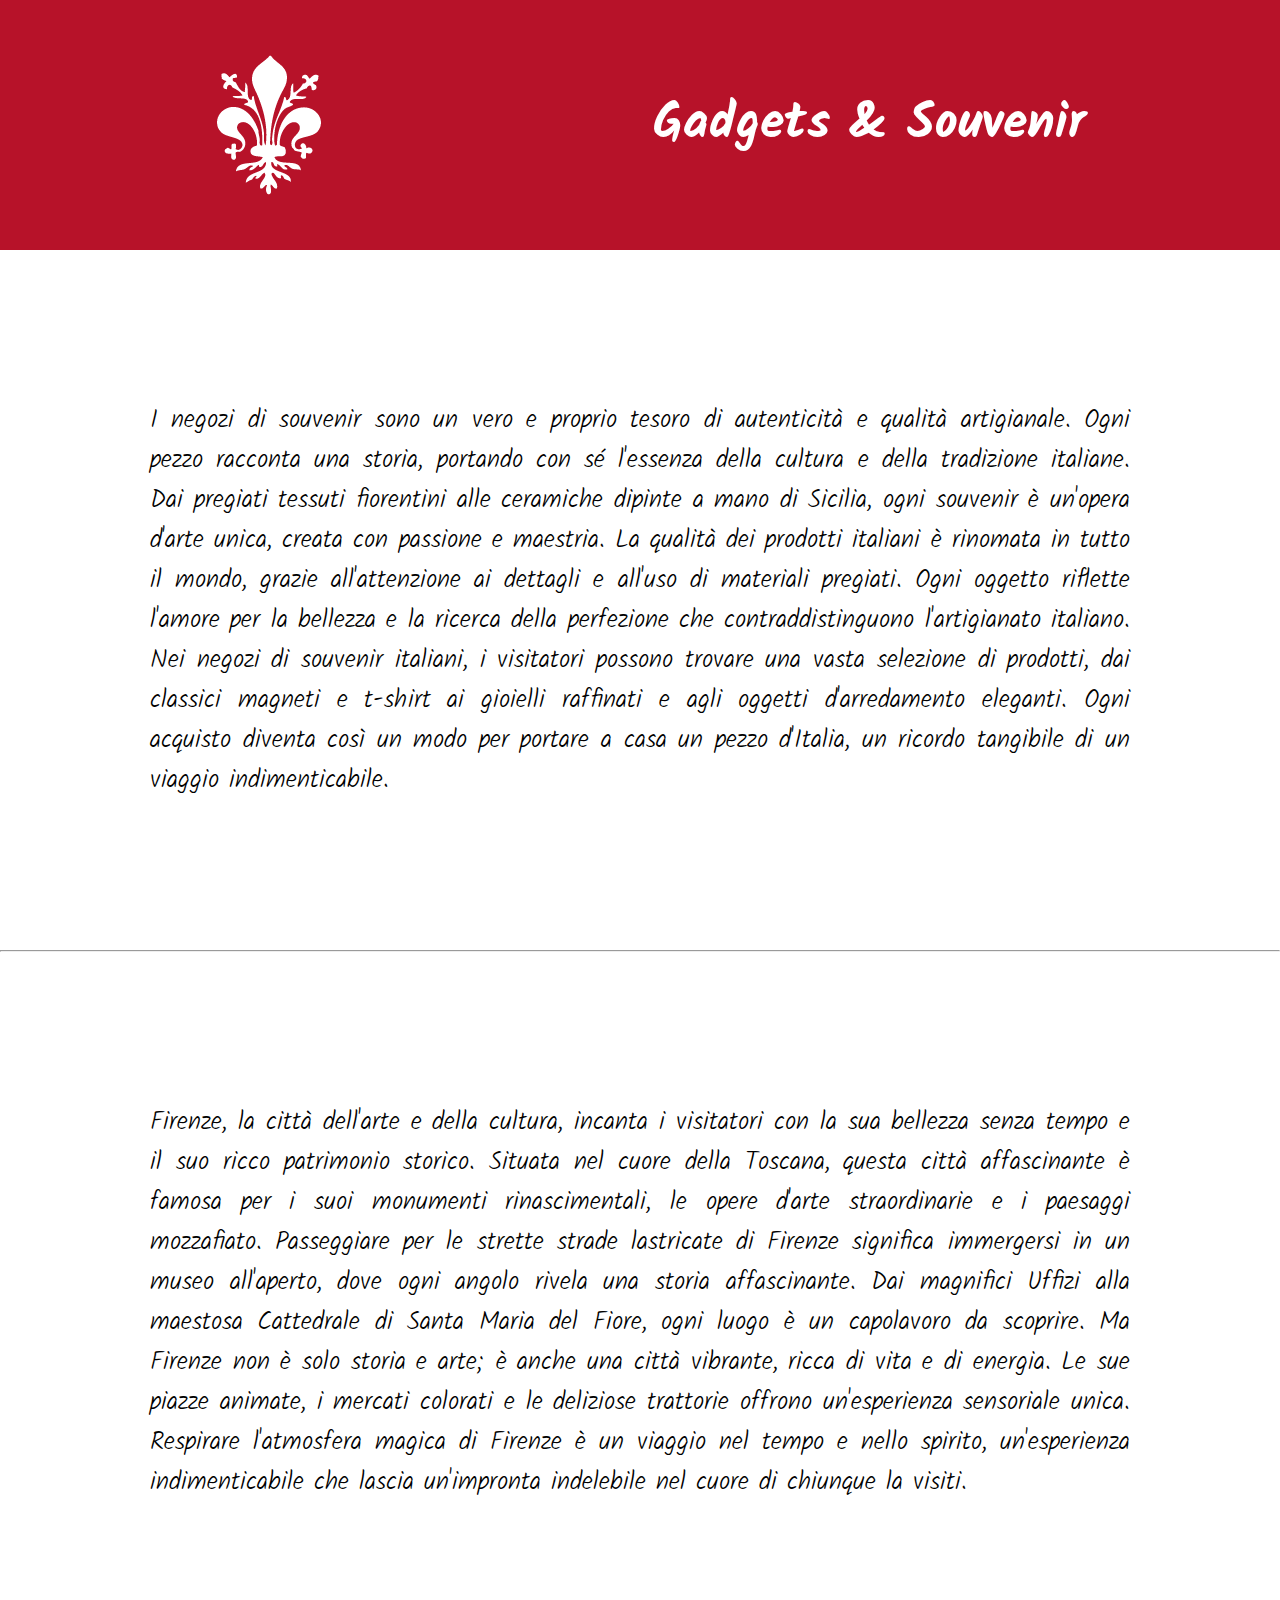
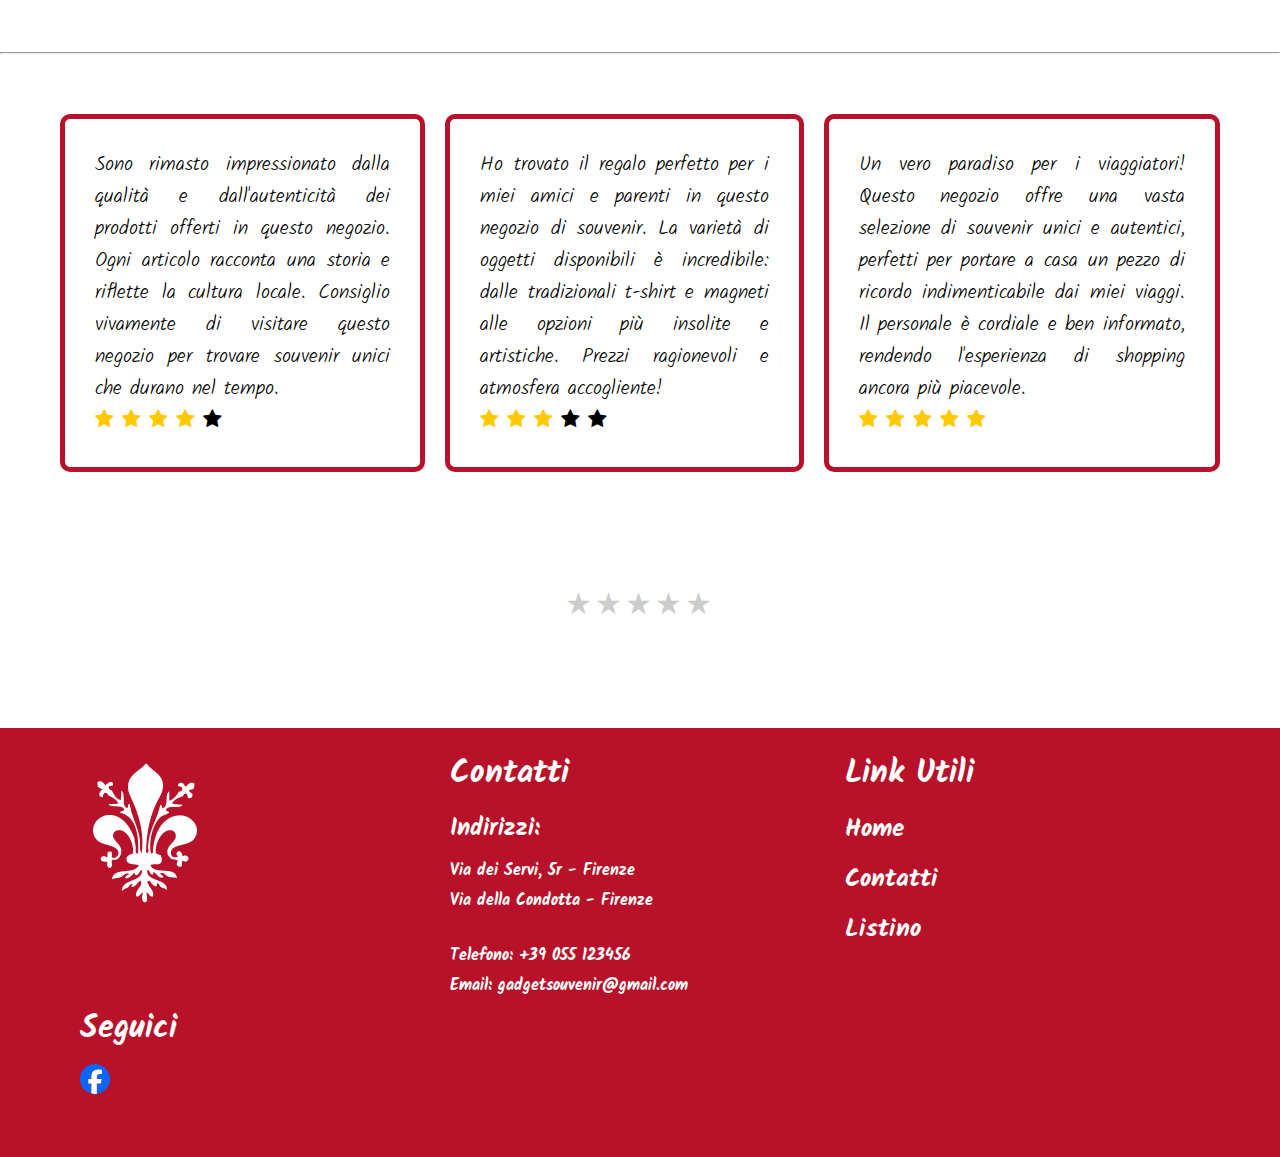
<file: index.html>
<!DOCTYPE html>
<html lang="it-IT">
<head>
    <meta charset="UTF-8">
    <meta name="viewport" content="width=device-width, initial-scale=1.0">
    <title>Gadget & Souvenir</title>
    <link rel="stylesheet" href="style.css">
    <link rel="shortcut icon" href="./src/images/Giglio_Rosso.svg" type="image/x-icon">
    <!-- Serve per far apparire le icone delle stelle nella sezione delle recesioni. -->
    <link rel="stylesheet" href="https://cdnjs.cloudflare.com/ajax/libs/font-awesome/4.7.0/css/font-awesome.min.css">
</head>
<body>
    <!-- Barra di Navigazione -->
    <header>
        <nav class="barra_navigazione">
            <img id="logo_giglio" src="./src/images/Giglio-Firenze.png">
            <div id="logo_nav"><a href="./index.html">Gadgets & Souvenir</a></div>
            <a id="elemento_nav" href="./index.html">HOME</a>
            <a id="elemento_nav" href="./src/pages/Contatti/contatti.html">CONTATTI</a>
            <a id="elemento_nav" href="./src/pages/Listino/listino.html">LISTINO</a>
        </nav>
    </header>

    <!-- Contenuto della Pagina Index -->
    <main>
        <article id="home">
            <img src="./src/images/Screenshot_1.png" alt="Firenze">
            <p>I negozi di souvenir sono un vero e proprio tesoro di autenticità e qualità artigianale. Ogni pezzo racconta una storia, portando con sé l'essenza della cultura e della tradizione italiane. Dai pregiati tessuti fiorentini alle ceramiche dipinte a mano di Sicilia, ogni souvenir è un'opera d'arte unica, creata con passione e maestria. La qualità dei prodotti italiani è rinomata in tutto il mondo, grazie all'attenzione ai dettagli e all'uso di materiali pregiati. Ogni oggetto riflette l'amore per la bellezza e la ricerca della perfezione che contraddistinguono l'artigianato italiano. Nei negozi di souvenir italiani, i visitatori possono trovare una vasta selezione di prodotti, dai classici magneti e t-shirt ai gioielli raffinati e agli oggetti d'arredamento eleganti. Ogni acquisto diventa così un modo per portare a casa un pezzo d'Italia, un ricordo tangibile di un viaggio indimenticabile.</p>
            <h1>Il Nostro Lavoro</h1>
        </article>
        
        <hr>

        <article>
            <h1>La Nostra Città</h1>
            <p>Firenze, la città dell'arte e della cultura, incanta i visitatori con la sua bellezza senza tempo e il suo ricco patrimonio storico. Situata nel cuore della Toscana, questa città affascinante è famosa per i suoi monumenti rinascimentali, le opere d'arte straordinarie e i paesaggi mozzafiato. Passeggiare per le strette strade lastricate di Firenze significa immergersi in un museo all'aperto, dove ogni angolo rivela una storia affascinante. Dai magnifici Uffizi alla maestosa Cattedrale di Santa Maria del Fiore, ogni luogo è un capolavoro da scoprire. Ma Firenze non è solo storia e arte; è anche una città vibrante, ricca di vita e di energia. Le sue piazze animate, i mercati colorati e le deliziose trattorie offrono un'esperienza sensoriale unica. Respirare l'atmosfera magica di Firenze è un viaggio nel tempo e nello spirito, un'esperienza indimenticabile che lascia un'impronta indelebile nel cuore di chiunque la visiti.</p>
            <img src="./src/images/Firenze2.jpeg" alt="Firenze">
        </article>

        <hr>
        
        <article class="contenitore_recensioni">
            <div class="recensioni">
                <p>Sono rimasto impressionato dalla qualità e dall'autenticità dei prodotti offerti in questo negozio. Ogni articolo racconta una storia e riflette la cultura locale. Consiglio vivamente di visitare questo negozio per trovare souvenir unici che durano nel tempo.</p>
                <span class="fa fa-star checked"></span>
                <span class="fa fa-star checked"></span>
                <span class="fa fa-star checked"></span>
                <span class="fa fa-star checked"></span>
                <span class="fa fa-star"></span>
            </div>

            <div class="recensioni">
                <p>Ho trovato il regalo perfetto per i miei amici e parenti in questo negozio di souvenir. La varietà di oggetti disponibili è incredibile: dalle tradizionali t-shirt e magneti alle opzioni più insolite e artistiche. Prezzi ragionevoli e atmosfera accogliente!</p>
                <span class="fa fa-star checked"></span>
                <span class="fa fa-star checked"></span>
                <span class="fa fa-star checked"></span>
                <span class="fa fa-star"></span>
                <span class="fa fa-star"></span>
            </div>

            <div class="recensioni">
                <p>Un vero paradiso per i viaggiatori! Questo negozio offre una vasta selezione di souvenir unici e autentici, perfetti per portare a casa un pezzo di ricordo indimenticabile dai miei viaggi. Il personale è cordiale e ben informato, rendendo l'esperienza di shopping ancora più piacevole.</p>
                <span class="fa fa-star checked"></span>
                <span class="fa fa-star checked"></span>
                <span class="fa fa-star checked"></span>
                <span class="fa fa-star checked"></span>
                <span class="fa fa-star checked"></span>
            </div>
        </article>

        <article class="lascia_una_recensione">
            <h1>Lascia Una Recensione</h1>
            <div class="rate">
                <input type="radio" id="star5" name="rate" value="5" />
                <label for="star5" title="5 Stelle"></label>
                <input type="radio" id="star4" name="rate" value="4" />
                <label for="star4" title="4 Stelle"></label>
                <input type="radio" id="star3" name="rate" value="3" />
                <label for="star3" title="3 Stelle"></label>
                <input type="radio" id="star2" name="rate" value="2" />
                <label for="star2" title="2 Stelle"></label>
                <input type="radio" id="star1" name="rate" value="1" />
                <label for="star1" title="1 Stelle"></label>
            </div>
        </article>
    </main>
    
    <br><br>

    <!-- Footer in fondo alla Pagina -->
    <footer>
        <div class="footer_container">
            <img src="./src/images/Giglio-Firenze.png" alt="giglio_bianco" style="padding-right: 200px;">
            <div class="footer_section">
                <h1>Contatti</h1>
                <h2>Indirizzi: </h2> 
                <p>Via dei Servi, 5r - Firenze</p>
                <p>Via della Condotta - Firenze</p><br>
                <p>Telefono: +39 055 123456</p>
                <p>Email: <a target="_blank" href="https://mail.google.com/mail/?view=cm&fs=1&to=gadgetsouvenir@gmail.com">gadgetsouvenir@gmail.com</a></p>
            </div>

            <div class="footer_section">
                <h1>Link Utili</h1>
                <ul>
                    <li><a href="./index.html">Home</a></li>
                    <li><a href="./src/pages/Contatti/contatti.html">Contatti</a></li>
                    <li><a href="./src/pages/Listino/listino.html">Listino</a></li>
                </ul>
            </div>

            <div class="footer_section">
                <h1>Seguici</h1>
                <ul class="social_links">
                    <li><a href="https://www.facebook.com/p/Gadget-E-Souvenir-100054351618771/?locale=it_IT&paipv=0&eav=Afbt0REvaYuFhbB9NSBZ6s0xyv5z9CvhNf4-QoeEI0Id2I3zp6CHpwhp1J2Mb4YaPsE&_rdr"><img src="/src/images/Facebook_icon.svg" alt="Facebook"></a></li>
                </ul>
            </div>
        </div>
    </footer>
    
    <!-- Script per il funzionamento delle recensioni. -->
    <script>
        document.addEventListener("DOMContentLoaded", function() {
            var stars = document.querySelectorAll('input[name="rate"]');
            stars.forEach(function(star) {
                star.addEventListener('click', function() {
                    // Indirizza l'utente alla pagina Google Maps del negozio
                    window.location.href = "https://www.google.com/search?q=gadget+e+souvenir+firenze&sca_esv=3cb57a3b0b929ed3&sca_upv=1&sxsrf=ACQVn08g8-Mdh53fgKvOihATjyxN2luh7A%3A1714488621952&ei=LQUxZrHgOeyBi-gPub-GsAY&ved=0ahUKEwjxqqHql-qFAxXswAIHHbmfAWYQ4dUDCBA&uact=5&oq=gadget+e+souvenir+firenze&gs_lp=[base64]&sclient=gws-wiz-serp#lrd=0x132a55aa1fd070a5:0x11dfde834170cf48,3,,,,&rlimm=1287992673771245384";
                });
            });
        });
    </script>
</body>
</html>
</file>
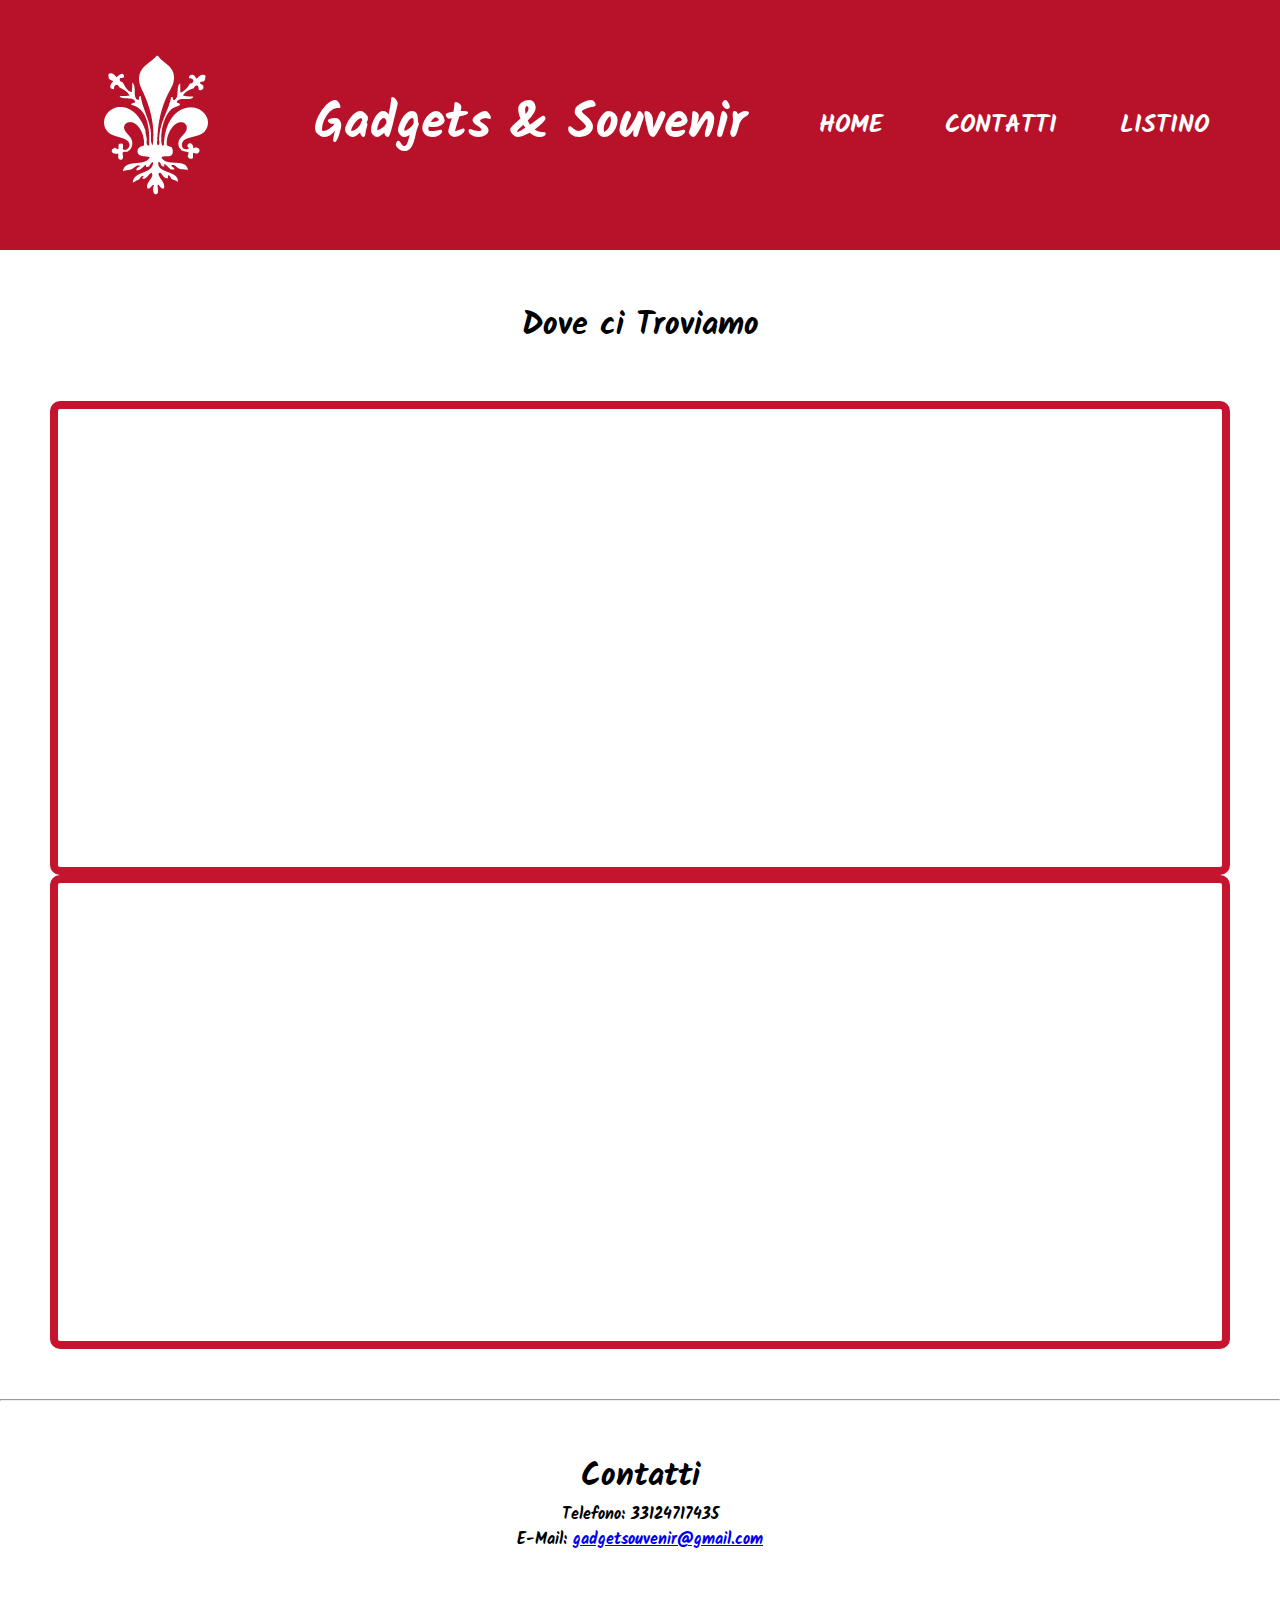
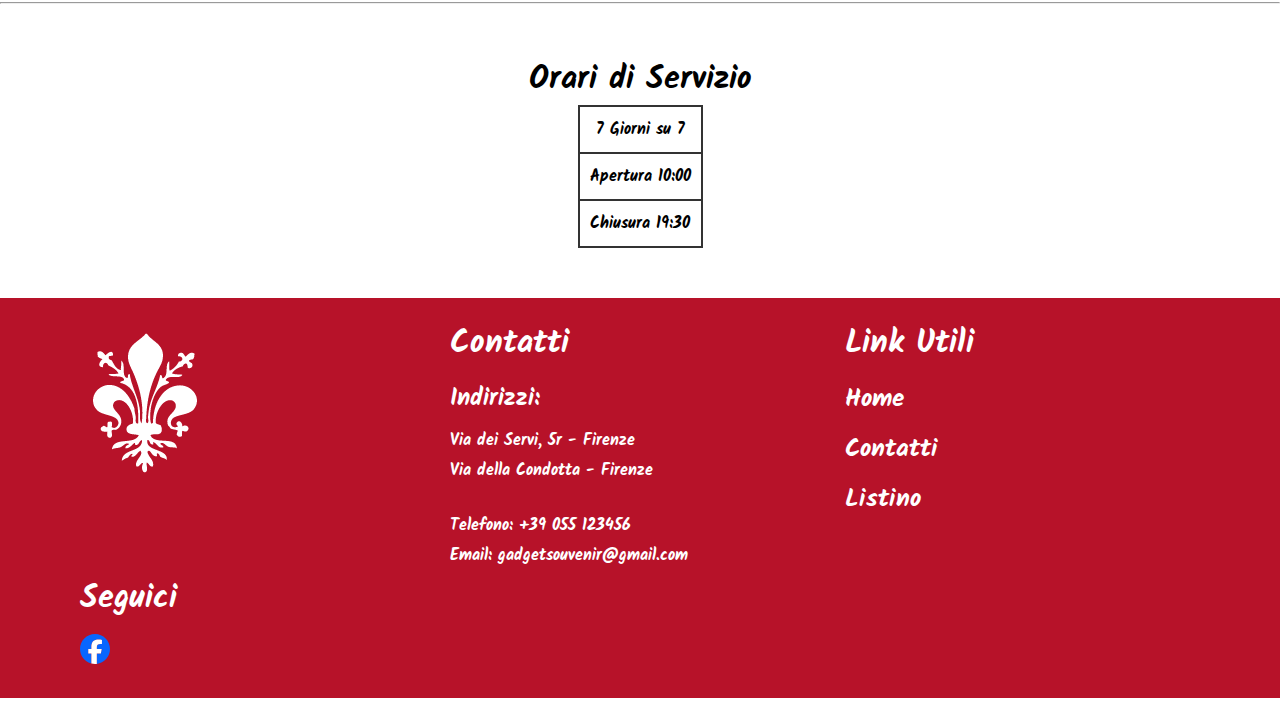
<file: src/pages/Contatti/contatti.html>
<!DOCTYPE html>
<html lang="it-IT">
<head>
    <meta charset="UTF-8">
    <meta name="viewport" content="width=device-width, initial-scale=1.0">
    <title>Contatti</title>
    <link rel="shortcut icon" href="/src/images/Giglio_Rosso.svg" type="image/x-icon">
    <link rel="stylesheet" href="contatti.css">
</head>
<body>
    <header>
        <nav class="barra_navigazione">
            <img id="logo_giglio" src="/src/images/Giglio-Firenze.png" alt="">
            <div id="logo_nav">
                <a href="/index.html">Gadgets & Souvenir</a>
            </div>
            <a id="elemento_nav" href="/index.html">HOME</a>
            <a id="elemento_nav" href="./contatti.html">CONTATTI</a>
            <a id="elemento_nav" href="/src/pages/Listino/listino.html">LISTINO</a>
        </nav>
    </header>

    <main>
        <h1 style="display: flex; justify-content: center; padding-top: 50px;">Dove ci Troviamo</h1>
        <article class="mappe" >
            <div class="mappe_negozi">
                <iframe 
                    src="https://www.google.com/maps/embed?pb=!1m14!1m8!1m3!1d180.06009486014565!2d11.257353014734438!3d43.77365764616694!3m2!1i1024!2i768!4f13.1!3m3!1m2!1s0x132a55aa1fd070a5%3A0x11dfde834170cf48!2sGadget%20%26%20Souvenir!5e0!3m2!1sit!2sit!4v1713344698026!5m2!1sit!2sit" 
                    width="600" height="450" style="border:0;" allowfullscreen="" loading="lazy" referrerpolicy="no-referrer-when-downgrade">
                </iframe>
            </div>
            <div class="mappe_negozi">
                <iframe 
                    src="https://www.google.com/maps/embed?pb=!1m18!1m12!1m3!1d302.84165017372595!2d11.25683758865755!3d43.77012780779781!2m3!1f0!2f0!3f0!3m2!1i1024!2i768!4f13.1!3m3!1m2!1s0x132a5581362be36d%3A0x8b7ffe4b1ffaee83!2sL&#39;Angolo%20Del%20Souvenir!5e0!3m2!1sit!2sit!4v1713344781335!5m2!1sit!2sit"
                    width="600" height="450" style="border:0;" allowfullscreen="" loading="lazy" referrerpolicy="no-referrer-when-downgrade"></iframe>
            </div>
        </article>
        
        <hr>

        <article>
            <h1 style="display: flex; justify-content: center; padding-top: 50px;">Contatti</h1>
            <div style="display: flex; justify-content: center;">
                <p>Telefono: 33124717435</p>
            </div>
            <div style="display: flex; justify-content: center;">
                <p>E-Mail: <a target="_blank" href="https://mail.google.com/mail/?view=cm&fs=1&to=gadgetsouvenir@gmail.com">gadgetsouvenir@gmail.com</a></p>
            </div>
        </article>

        <br><br><hr><br><br>

        <article style="text-align: center;">
            <h1>Orari di Servizio</h1>
            <table style="margin: auto; border: 2px solid #333; border-collapse: collapse;">
                <tr>
                    <th style="border: 2px solid #333; padding: 10px;">7 Giorni su 7</th>
                </tr>
                <tr>
                    <td style="border: 2px solid #333; padding: 10px;">Apertura 10:00</td>
                </tr>
                <tr>
                    <td style="border: 2px solid #333; padding: 10px;">Chiusura 19:30</td>
                </tr>
            </table>
        </article>
        
        <br><br>

    </main>

    <footer>
        <div class="footer_container">
            <img src="/src/images/Giglio-Firenze.png" alt="giglio_bianco" style="padding-right: 200px;">
            <div class="footer_section">
                <h1>Contatti</h1>
                <h2>Indirizzi: </h2> 
                <p>Via dei Servi, 5r - Firenze</p>
                <p>Via della Condotta - Firenze</p><br>
                <p>Telefono: +39 055 123456</p>
                <p>Email: <a target="_blank" href="https://mail.google.com/mail/?view=cm&fs=1&to=gadgetsouvenir@gmail.com">gadgetsouvenir@gmail.com</a></p>
            </div>
            <div class="footer_section">
                <h1>Link Utili</h1>
                <ul>
                    <li><a href="/index.html">Home</a></li>
                    <li><a href="./contatti.html">Contatti</a></li>
                    <li><a href="/src/pages/Listino/listino.html">Listino</a></li>
                </ul>
            </div>
            <div class="footer_section">
                <h1>Seguici</h1>
                <ul class="social_links">
                    <li><a href="https://www.facebook.com/p/Gadget-E-Souvenir-100054351618771/"><img src="/src/images/Facebook_icon.svg" alt="Facebook"></a></li>
                </ul>
            </div>
        </div>
    </footer>
</body>
</html>
</file>
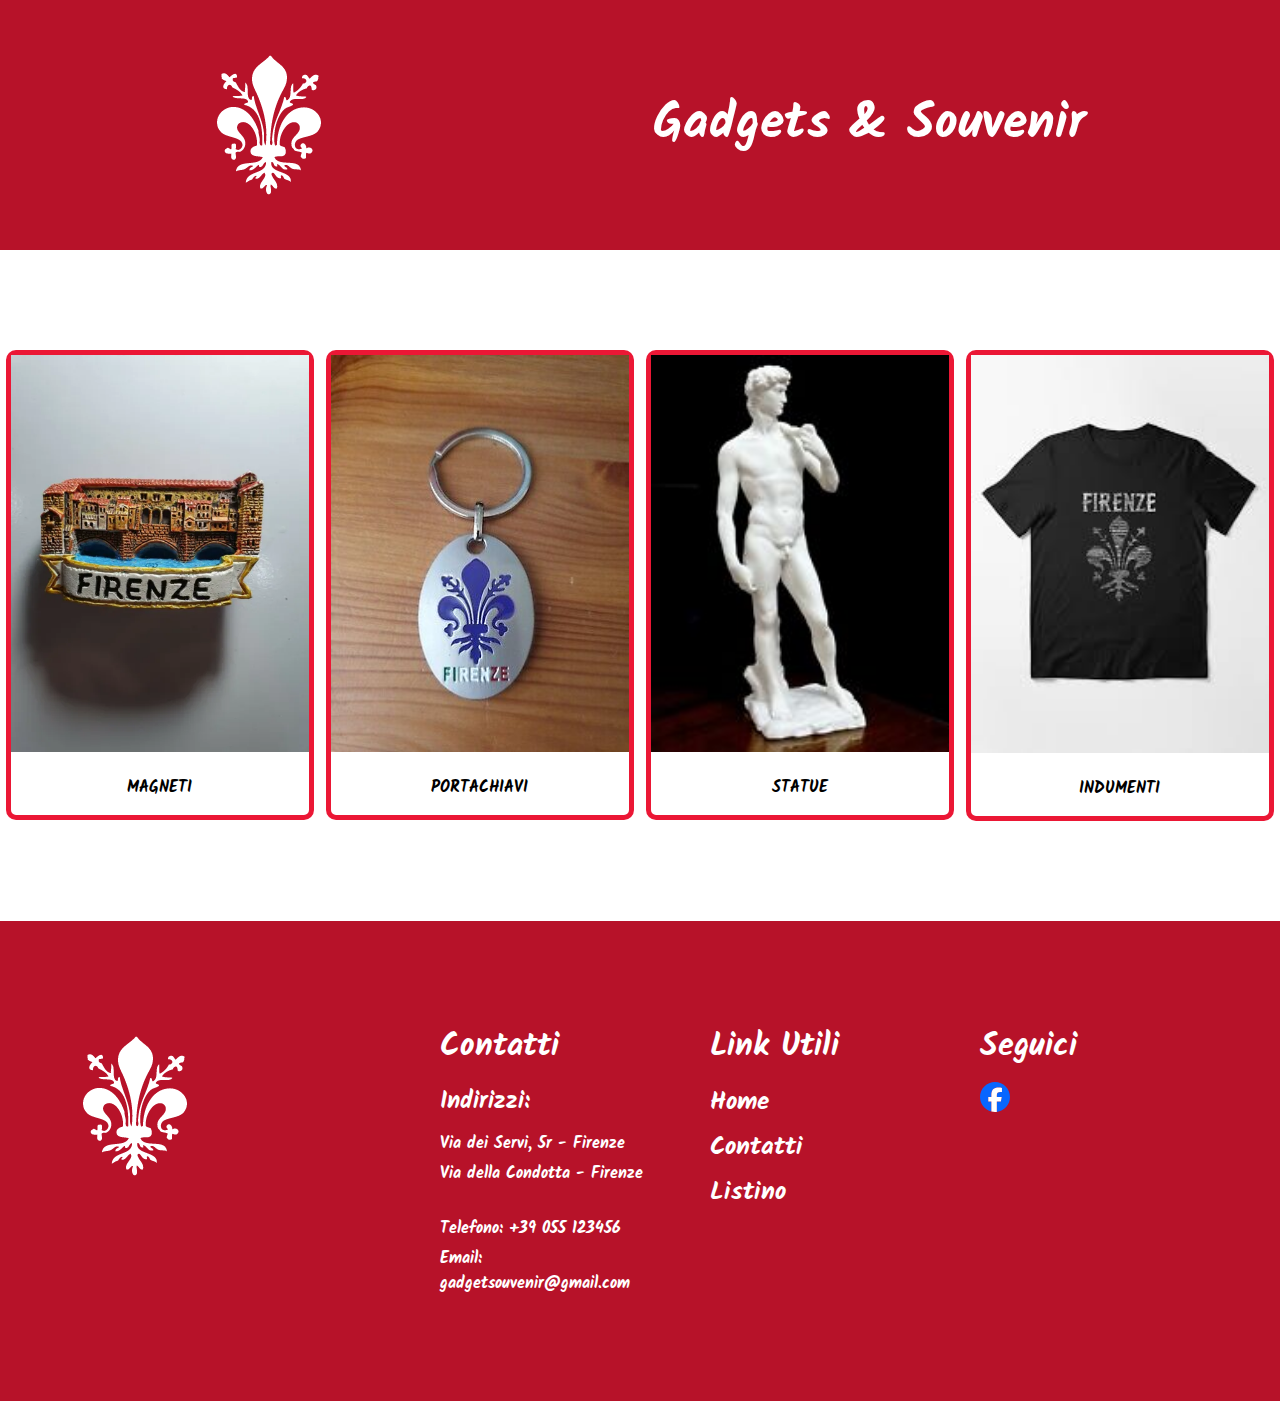
<file: src/pages/Listino/listino.html>
<!DOCTYPE html>
<html lang="it-IT">
<head>
    <meta charset="UTF-8">
    <meta name="viewport" content="width=device-width, initial-scale=1.0">
    <title>Listino</title>
    <link rel="stylesheet" href="listino.css">
    <link rel="shortcut icon" href="/src/images/Giglio_Rosso.svg" type="image/x-icon">
</head>
<body>
    <header>
        <nav class="barra_navigazione">
            <img id="logo_giglio" src="/src/images/Giglio-Firenze.png" alt="">
            <div id="logo_nav">
                <a href="./index.html">Gadgets & Souvenir</a>
            </div>
            <a id="elemento_nav" href="/index.html">HOME</a>
            <a id="elemento_nav" href="/src/pages/Contatti/contatti.html">CONTATTI</a>
            <a id="elemento_nav" href="./listino.html">LISTINO</a>
        </nav>
    </header>

    <main>
        <br><br><br><br>

        <div class="responsive">
            <div class="gallery">
                <img src="/src/images/Calamita.webp" alt="calamite" width="600" height="400">
              <div class="desc">MAGNETI</div>
            </div>
          </div>
          
          <div class="responsive">
            <div class="gallery">
                <img src="/src/images/portachiavi.jpg" alt="portachiavi" width="600" height="400">
              <div class="desc">PORTACHIAVI</div>
            </div>
          </div>
          
          <div class="responsive">
            <div class="gallery">
                <img src="/src/images/statue.jpg" alt="statue" width="600" height="400">
              <div class="desc">STATUE</div>
            </div>
          </div>
          
          <div class="responsive">
            <div class="gallery">
                <img src="/src/images/indumenti.jpeg" alt="indumenti" width="600" height="400">
              <div class="desc">INDUMENTI</div>
            </div>
          </div>
          
          <div class="clearfix"></div>

          <br><br><br><br>
    </main>

    <footer>
        <div class="footer_container">
            <img src="/src/images/Giglio-Firenze.png" alt="giglio_bianco" style="padding-right: 200px;">
            <div class="footer_section">
                <h1>Contatti</h1>
                <h2>Indirizzi: </h2> 
                <p>Via dei Servi, 5r - Firenze</p>
                <p>Via della Condotta - Firenze</p><br>
                <p>Telefono: +39 055 123456</p>
                <p>Email: <a target="_blank" href="https://mail.google.com/mail/?view=cm&fs=1&to=gadgetsouvenir@gmail.com">gadgetsouvenir@gmail.com</a></p>
            </div>
            <div class="footer_section">
                <h1>Link Utili</h1>
                <ul>
                    <li><a href="./index.html">Home</a></li>
                    <li><a href="./src/pages/Contatti/contatti.html">Contatti</a></li>
                    <li><a href="./src/pages/Listino/listino.html">Listino</a></li>
                </ul>
            </div>
            <div class="footer_section">
                <h1>Seguici</h1>
                <ul class="social_links">
                    <li><a href="https://www.facebook.com/p/Gadget-E-Souvenir-100054351618771/?locale=it_IT&paipv=0&eav=Afbt0REvaYuFhbB9NSBZ6s0xyv5z9CvhNf4-QoeEI0Id2I3zp6CHpwhp1J2Mb4YaPsE&_rdr"><img src="/src/images/Facebook_icon.svg" alt="Facebook"></a></li>
                </ul>
            </div>
        </div>
    </footer>
</body>
</html>
</file>
<file: style.css>
* {
    margin: 0;
    padding: 0;
    box-sizing: border-box;
}

:root {
    --rosso1: #c5142d;
    --rosso2: #eb1735;
    --rosso3: #b71229;
    --rosso4: #6a0a17;
    --bianco1: #ffffff;
    --stelle: #ffc800;
    --nero1: #000000;
}

@font-face {
    font-family: Kalam-Bold;
    src: url(./src/fonts/Kalam-Bold.ttf);
}

@font-face {
    font-family: Kalam-Light;
    src: url(./src/fonts/Kalam-Light.ttf);
}

body {
    font-family: Kalam-Bold;
}

nav {
    background-color: var(--rosso3);
    padding: 40px;
}

.barra_navigazione {
    display: flex;
    justify-content: space-around;
    align-items: center;
}

#logo_nav {
    font-size: 50px;
    padding: 10px;
}

#logo_nav > a {
    text-decoration: none;
    color: var(--bianco1);
}

@keyframes animazione_nav {
    0% {
        transform: rotate(0deg);
    }

    100% {
        transform: rotate(10deg);
    }
}

#elemento_nav {
    font-weight: 600;
    font-size: 25px;
    text-decoration: none;
    color: var(--bianco1);
}

.barra_navigazione > a:hover {
    animation-name: animazione_nav;
    animation-duration: 1s;
}

article {
    padding: 50px;
    display: flex;
    align-items: center;
}

.contenitore_recensioni {
    display: flex;
    justify-content: space-around;
}

.recensioni {
    border: 5px solid var(--rosso3);
    border-radius: 10px;
    margin: 10px;
    padding: 30px;
    text-align: justify;
    font-size: 20px;
    font-family: Kalam-Light;
}

.checked { 
    color: var(--stelle);
}

.lascia_una_recensione {
    display: flex;
    justify-content: center;
}

.rate {
    float: left;
    height: 46px;
    padding: 0 10px;
}

.rate:not(:checked) > input {
    position:absolute;
    top:-9999px;
}

.rate:not(:checked) > label {
    float:right;
    width:1em;
    overflow:hidden;
    white-space:nowrap;
    cursor:pointer;
    font-size:30px;
    color:#ccc;
}

.rate:not(:checked) > label:before {
    content: '★ ';
}

.rate > input:checked ~ label {
    color: var(--stelle);    
}

.rate:not(:checked) > label:hover,
.rate:not(:checked) > label:hover ~ label {
    color: var(--stelle);  
}

.rate > input:checked + label:hover,
.rate > input:checked + label:hover ~ label,
.rate > input:checked ~ label:hover,
.rate > input:checked ~ label:hover ~ label,
.rate > label:hover ~ input:checked ~ label {
    color: #c59b08;
}

article > img {
    border: 5px solid var(--rosso2);
    border-radius: 20px;
    width: 500px;
}

article > p {
    font-family: Kalam-Light;
    font-size: 20px;
    text-align: justify;
    padding: 100px;
}

footer {
    background-color: var(--rosso3);
    padding: 50px 0;
}

.footer_container {
    display: flex;
    justify-content: space-around;
    align-items: flex-start;
    padding: 50px;
}

.footer_section {
    flex: 1;
    padding: 0 20px;
}

.footer_section > h1, h2 {
    color: var(--bianco1);
    margin-bottom: 10px;
}

.footer_section p {
    color: var(--bianco1);
    margin-bottom: 5px;
}

.footer_section > p > a {
    text-decoration: none;
    color: var(--bianco1);
}

.footer_section ul {
    list-style-type: none;
    padding-left: 0;
}

.footer_section ul li {
    margin-bottom: 5px;
}

.footer_section ul li a {
    color: var(--bianco1);
    text-decoration: none;
    font-size: 25px;
}

.social_links {
    display: flex;
    padding-left: 0;
}

.social_links li {
    margin-right: 10px;
}

.social_links li:last-child {
    margin-right: 0;
}

.social_links li a img {
    width: 30px;
    height: 30px;
}

@media only screen and (max-width: 670px) {
    #logo_nav > a {
        text-decoration: none;
        color: var(--bianco1);
        font-size: 30px;
    }

    #logo_giglio {
        width: 100px;
    }

    article {
        padding: 0px;
    }
}

@media only screen and (max-width: 1300px) {
    article > img {
        display: none;
    }

    article > h1 {
        display: none;
    }

    nav > a {
        display: none;
    }

    footer {
        background-color: var(--rosso3);
        color: #fff;
        padding: 20px 0;
    }

    .footer_container {
        display: flex;
        flex-wrap: wrap;
        justify-content: space-between;
        align-items: flex-start;
        max-width: 1200px;
        margin: 0 auto;
        padding: 0 20px;
    }

    .footer_section {
        flex: 1 1 300px;
        margin-right: 20px;
    }

    .footer_section img {
        max-width: 100%;
        height: auto;
        margin-bottom: 20px;
    }

    .footer_section ul {
        list-style: none;
        padding: 0;
    }

    .footer_section ul li {
        margin-bottom: 10px;
    }

    .footer_section ul li a {
        color: #fff;
        text-decoration: none;
    }

    .social_links {
        display: flex;
        list-style: none;
        padding: 0;
    }

    .social_links li {
        margin-right: 10px;
    }

    .social_links li:last-child {
        margin-right: 0;
    }
}

@media only screen and (min-width: 800px) {
    article > p {
        font-size: 25px;
    }
}

@media only screen and (max-width: 800px) {
    article > p {
        font-size: 20px;
    }
}
</file>
<file: src/pages/Contatti/contatti.css>
* {
    margin: 0;
    padding: 0;
    box-sizing: border-box;
}

:root {
    --rosso1: #c5142d;
    --rosso2: #eb1735;
    --rosso3: #b71229;
    --rosso4: #6a0a17;
    --bianco1: #ffffff;
    --nero1: #000000;
}

@font-face {
    font-family: Kalam-Bold;
    src: url(/src/fonts/Kalam-Bold.ttf);
}

@font-face {
    font-family: Kalam-Light;
    src: url(./src/fonts/Kalam-Light.ttf);
}

body {
    font-family: Kalam-Bold;
}

nav {
    background-color: var(--rosso3);
    padding: 40px;
}

.barra_navigazione {
    display: flex;
    justify-content: space-around;
    align-items: center;
}

#logo_nav {
    font-size: 50px;
    padding: 10px;
}

#logo_nav > a {
    text-decoration: none;
    color: var(--bianco1);
}

@keyframes animazione_nav {
    0% {
        transform: rotate(0deg);
    }

    100% {
        transform: rotate(10deg);
    }
}

.barra_navigazione > a:hover {
    animation-name: animazione_nav;
    animation-duration: 1s;
}

#elemento_nav {
    font-weight: 600;
    font-size: 25px;
    text-decoration: none;
    color: var(--bianco1);
}

.mappe {
    padding: 50px;
    display: flex;
    justify-content: space-around;
}

.mappe_negozi {
    border: 8px solid var(--rosso1);
    border-radius: 10px;
}

footer {
    background-color: var(--rosso3);
    height: 400px;
}

td, th {
    border: 1px solid black;
    padding: 20px;
}

footer {
    background-color: var(--rosso3);
    padding: 50px 0;
}

.footer_container {
    display: flex;
    justify-content: space-around;
    align-items: flex-start;
    padding: 50px;
}

.footer_section {
    flex: 1;
    padding: 0 20px;
}

.footer_section > h1, h2 {
    color: var(--bianco1);
    margin-bottom: 10px;
}

.footer_section p {
    color: var(--bianco1);
    margin-bottom: 5px;
}

.footer_section > p > a {
    text-decoration: none;
    color: var(--bianco1);
}

.footer_section ul {
    list-style-type: none;
    padding-left: 0;
}

.footer_section ul li {
    margin-bottom: 5px;
}

.footer_section ul li a {
    color: var(--bianco1);
    text-decoration: none;
    font-size: 25px;
}

.social_links {
    display: flex;
    padding-left: 0;
}

.social_links li {
    margin-right: 10px;
}

.social_links li:last-child {
    margin-right: 0;
}

.social_links li a img {
    width: 30px;
    height: 30px;
}

@media only screen and (max-width: 1300px) {
    .mappe {
        display: block;
    }
    
    footer {
        background-color: var(--rosso3);
        color: #fff;
        padding: 20px 0;
    }

    .footer_container {
        display: flex;
        flex-wrap: wrap;
        justify-content: space-between;
        align-items: flex-start;
        max-width: 1200px;
        margin: 0 auto;
        padding: 0 20px;
    }

    .footer_section {
        flex: 1 1 300px;
        margin-right: 20px;
    }

    .footer_section img {
        max-width: 100%;
        height: auto;
        margin-bottom: 20px;
    }

    .footer_section ul {
        list-style: none;
        padding: 0;
    }

    .footer_section ul li {
        margin-bottom: 10px;
    }

    .footer_section ul li a {
        color: #fff;
        text-decoration: none;
    }

    .social_links {
        display: flex;
        list-style: none;
        padding: 0;
    }

    .social_links li {
        margin-right: 10px;
    }

    .social_links li:last-child {
        margin-right: 0;
    }
}

@media only screen and (max-width: 670px) {
    #logo_nav > a {
        text-decoration: none;
        color: var(--bianco1);
        font-size: 30px;
    }

    nav > a {
        display: none;
    }
}
</file>
<file: src/pages/Listino/listino.css>
* {
    margin: 0;
    padding: 0;
    box-sizing: border-box;
}

:root {
    --rosso1: #c5142d;
    --rosso2: #eb1735;
    --rosso3: #b71229;
    --rosso4: #6a0a17;
    --bianco1: #ffffff;
    --nero1: #000000;
}

@font-face {
    font-family: Kalam-Bold;
    src: url(/src/fonts/Kalam-Bold.ttf);
}

@font-face {
    font-family: Kalam-Light;
    src: url(/src/fonts/Kalam-Light.ttf);
}

body {
    font-family: Kalam-Bold;
}

nav {
    background-color: var(--rosso3);
    padding: 40px;
}

.barra_navigazione {
    display: flex;
    justify-content: space-around;
    align-items: center;
}

#logo_nav {
    font-size: 50px;
    padding: 10px;
}

#logo_nav > a {
    text-decoration: none;
    color: var(--bianco1);
}

@keyframes animazione_nav {
    0% {
        transform: rotate(0deg);
    }

    100% {
        transform: rotate(10deg);
    }
}

.barra_navigazione > a:hover {
    animation-name: animazione_nav;
    animation-duration: 1s;
}

#elemento_nav {
    font-weight: 600;
    font-size: 25px;
    text-decoration: none;
    color: var(--bianco1);
}

div.gallery {
    border: 5px solid var(--rosso2);
    border-radius: 10px;
  }
  
  div.gallery:hover {
    border: 1px solid #777;
  }
  
  div.gallery img {
    width: 100%;
    height: auto;
  }
  
  div.desc {
    padding: 15px;
    text-align: center;
  }
  
  * {
    box-sizing: border-box;
  }
  
  .responsive {
    padding: 0 6px;
    float: left;
    width: 24.99999%;
  }
  
  @media only screen and (max-width: 1000px) {
    .responsive {
      width: 49.99999%;
      margin: 6px 0;
    }
  }
  
  @media only screen and (max-width: 500px) {
    .responsive {
      width: 100%;
    }
  }
  
  .clearfix:after {
    content: "";
    display: table;
    clear: both;
  }

footer {
    background-color: var(--rosso3);
    padding: 50px 0;
}

.footer_container {
    display: flex;
    justify-content: space-around;
    align-items: flex-start;
    padding: 50px;
}

.footer_section {
    flex: 1;
    padding: 0 20px;
}

.footer_section > h1, h2 {
    color: var(--bianco1);
    margin-bottom: 10px;
}

.footer_section p {
    color: var(--bianco1);
    margin-bottom: 5px;
}

.footer_section > p > a {
    text-decoration: none;
    color: var(--bianco1);
}

.footer_section ul {
    list-style-type: none;
    padding-left: 0;
}

.footer_section ul li {
    margin-bottom: 5px;
}

.footer_section ul li a {
    color: var(--bianco1);
    text-decoration: none;
    font-size: 25px;
}

.social_links {
    display: flex;
    padding-left: 0;
}

.social_links li {
    margin-right: 10px;
}

.social_links li:last-child {
    margin-right: 0;
}

.social_links li a img {
    width: 30px;
    height: 30px;
}

@media only screen and (max-width: 670px) {
    #logo_nav > a {
        text-decoration: none;
        color: var(--bianco1);
        font-size: 30px;
    }

    #logo_giglio {
        width: 100px;
    }

    article {
        padding: 0px;
    }
}

@media only screen and (max-width: 1300px) {
    article > img {
        display: none;
    }

    article > h1 {
        display: none;
    }

    nav > a {
        display: none;
    }
}

@media only screen and (min-width: 800px) {
    article > p {
        font-size: 25px
    }
}

@media only screen and (max-width: 800px) {
    article > p {
        font-size: 20px
    }
}
</file>
